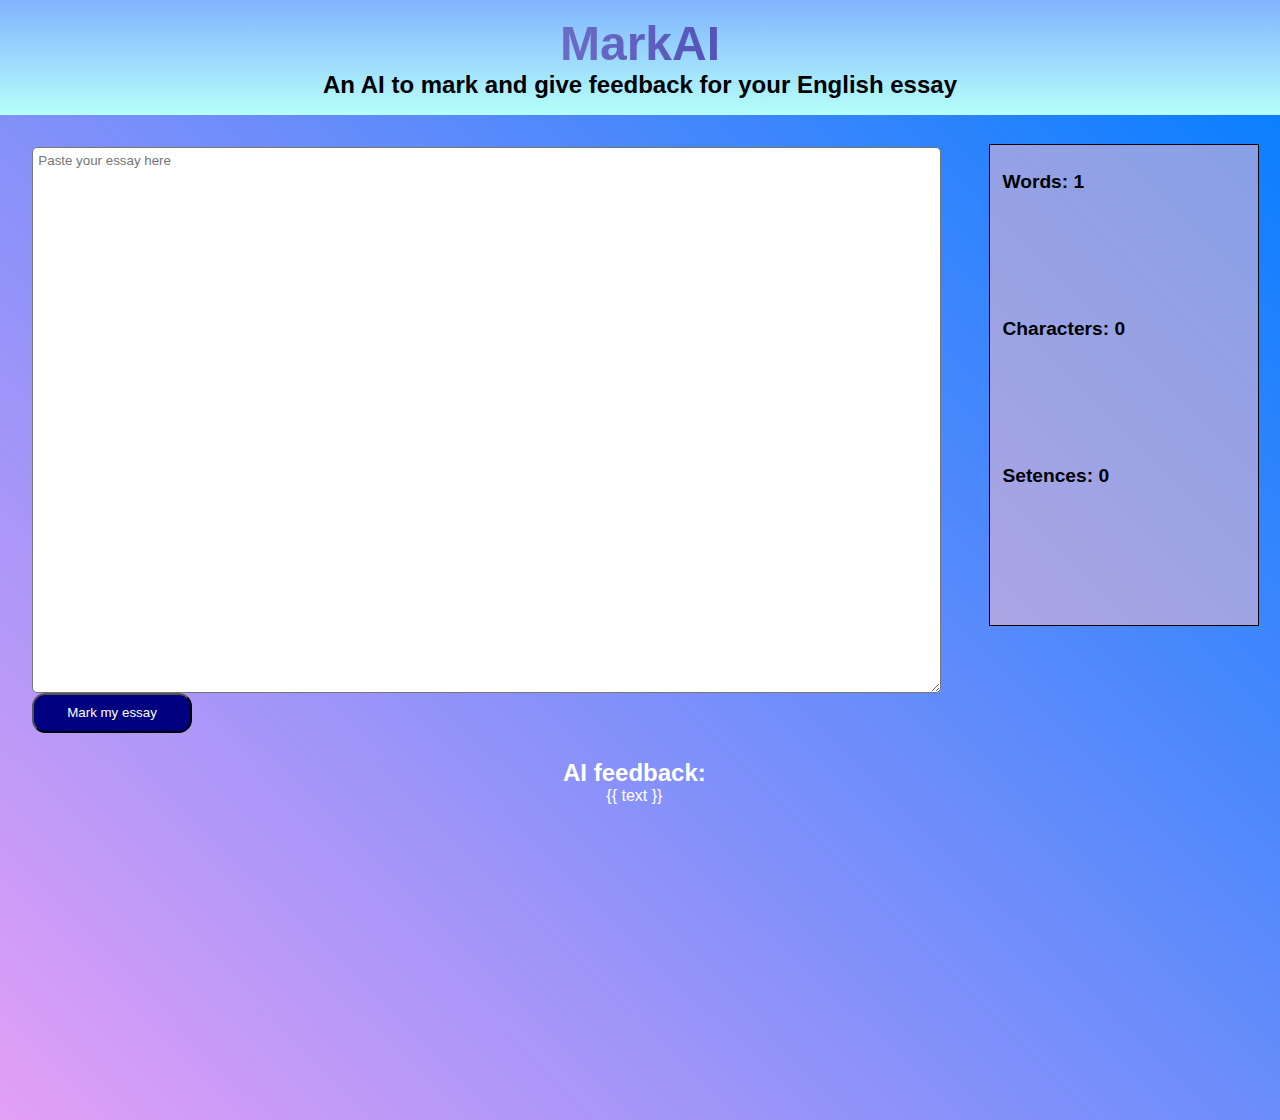
<file: myapp/templates/index.html>
<!DOCTYPE html>
<html>
    <head>
        <title>MarkAI</title>
    </head>
    <body>
        <header>
            <h1 class="gradient-text">MarkAI</h1>
            <h2>An AI to mark and give feedback for your English essay</h2>
        </header>
        <main>
            <div class="bg"></div>
            <div id="pasting">
                <form method="post" action="/">
                    <textarea id="textbox" name="textbox" cols="30" rows="10" placeholder="Paste your essay here"></textarea>
                    <input type="submit" value="Mark my essay" id="submit">
                </form>
                <div id="text-info">
                    <h2 id="text-info-words">Words: </h2>
                    <h2 id="text-info-characters">Characters: </h2>
                    <h2 id="text-info-sentences">Sentences</h2>
                </div>
            </div>
            <div id="response">
                <h2>AI feedback:</h2>
                <p>{{ text }}</p>
            </div>
        </main>
    </body>
</html>
<link rel="stylesheet" href="../static/css/styles.css">
<script src="../static/javascript/script.js"></script>
</file>
<file: myapp/static/css/styles.css>
* {
    margin: 0;
    padding: 0;
    overflow-x: visible;
    font-family: sans-serif;
}

header {
    text-align: center;
    padding: 1em;
    background-image: linear-gradient(to top, #B6FFFA, #80B3FF);
}

header h1 {
    font-size: 3em;
}


.gradient-text {
  /* Fallback: Set a background color. */
  background-color: red;

  /* Create the gradient. */
  background-image: linear-gradient(to right, #BFBFFF, #000080);

  /* Set the background size and repeat properties. */
  background-size: 100%;
  background-repeat: repeat;

  /* Use the text as a mask for the background. */
  /* This will show the gradient as a text color rather than element bg. */
  -webkit-background-clip: text;
  -webkit-text-fill-color: transparent;
  -moz-background-clip: text;
  -moz-text-fill-color: transparent;
}


main {
    display: grid;
    grid-template-columns: 80% 20%;
    text-align: center;
}

.bg {
    position: absolute;
    left: 0;
    right: 0;
    top: 0;
    bottom: 0;
    z-index: -23423412351234;
    background-image: linear-gradient(45deg, #e39ff6, #007DFF);
    height: 70em;
}

form {
    padding: 2em;
    display: grid;
}

#pasting {
    display: grid;
    gap: 5em;
    grid-template-rows: 1fr auto;
    grid-column: 1 / 1;
    position: relative
}

#textbox {
    font-family: arial;
    display: grid;
    padding: 0.4em;
    grid-row: 2 / 3;
    height: 40em;
    width: 70vw;
    border-radius: 5px;
}

#submit {
    display: grid;
    grid-row: 3 / 4;
    height: 3em;
    width: 12em;
    border-radius: 1em;
    background-color: navy;
    color: white;
    transition: background-color 0.5s linear;
}

#submit:hover {
    cursor: pointer;
    background-color: white;
    color: navy;
}

#text-info {
    background-color: rgb(255, 192, 203, 0.5);
    border: 1px black solid;
    padding: 2em 5em 1em 1em;
    display: grid;
    text-align: left;
    margin-top: 2.3em;
    margin-left: -5em;
    height: 34.5vw;
    font-size: 1vw;
    width: 15em;
    grid-column: 2 / 2;
}

#response {
    color: white;
    position: absolute;
    width: 90%;
    padding: 20px;
    border-radius: 5px;
    margin-top: 39em;
    margin-left: 3%;
}
</file>
